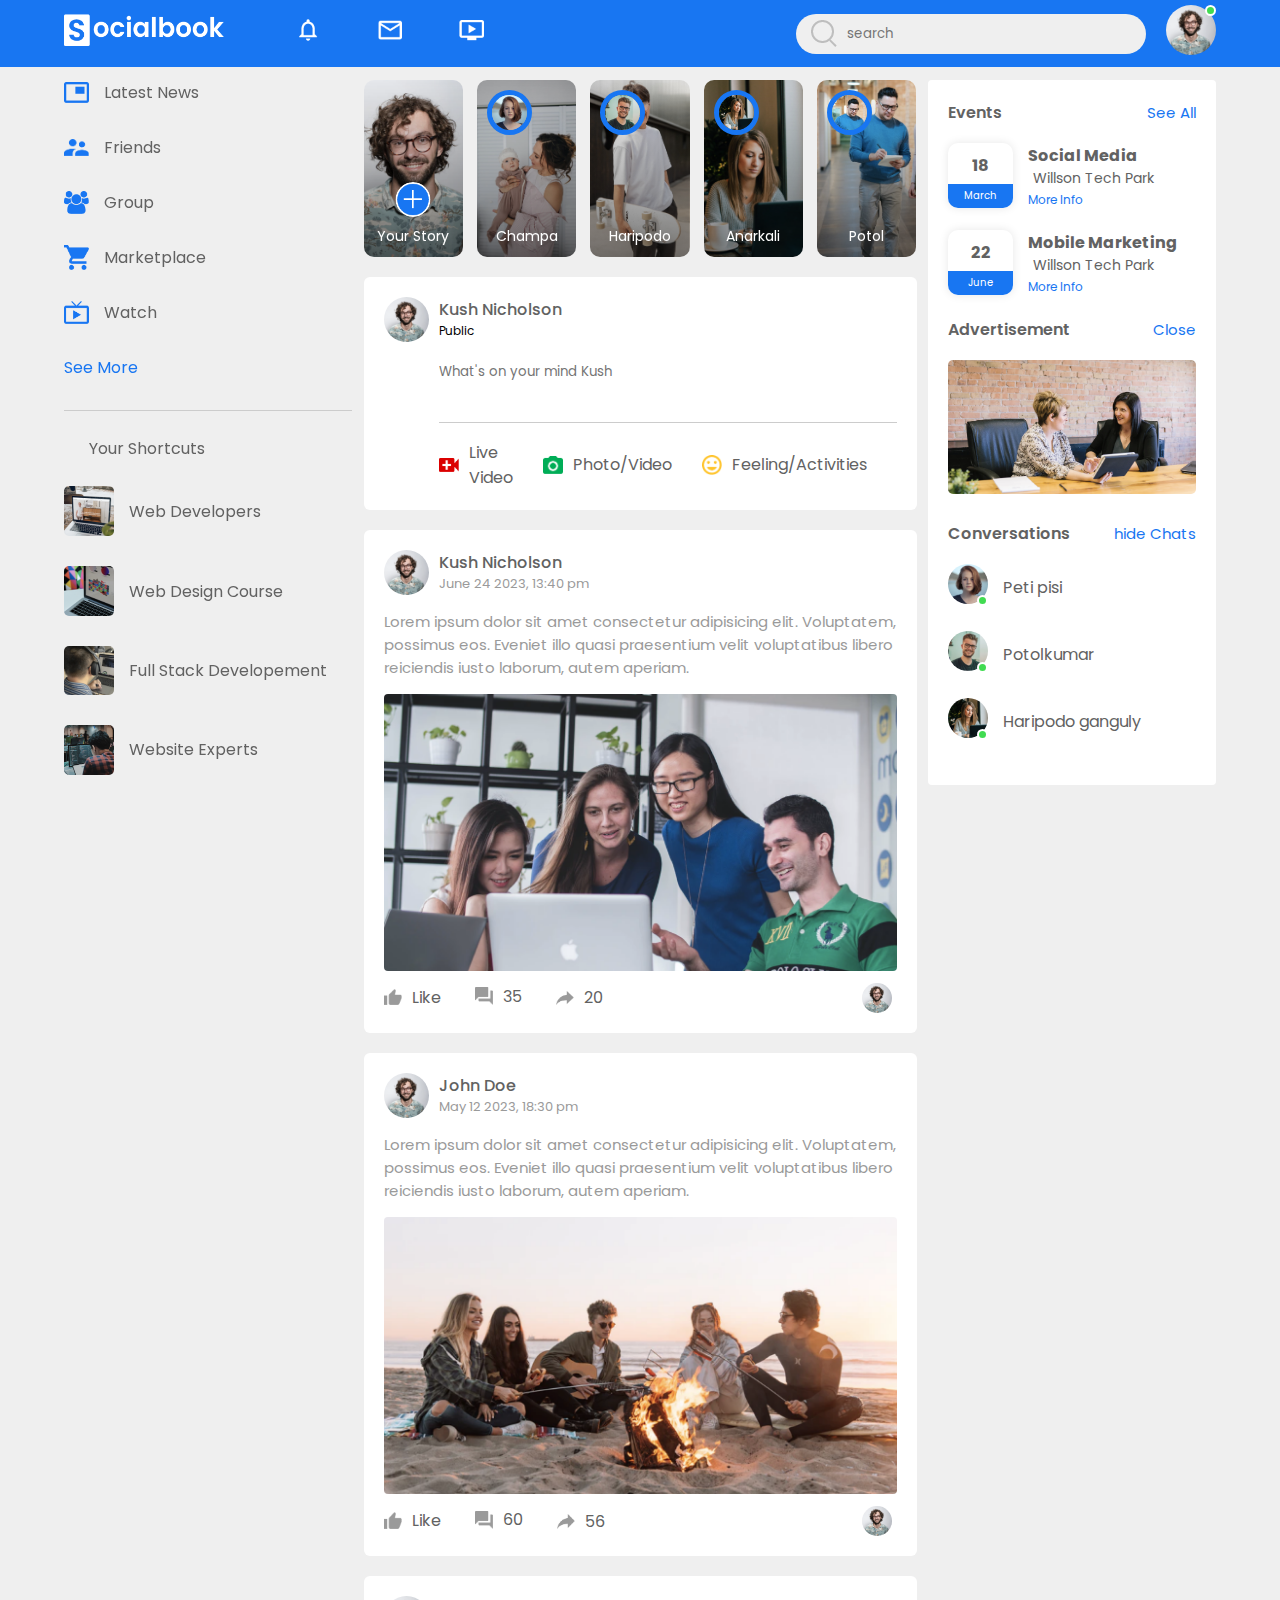
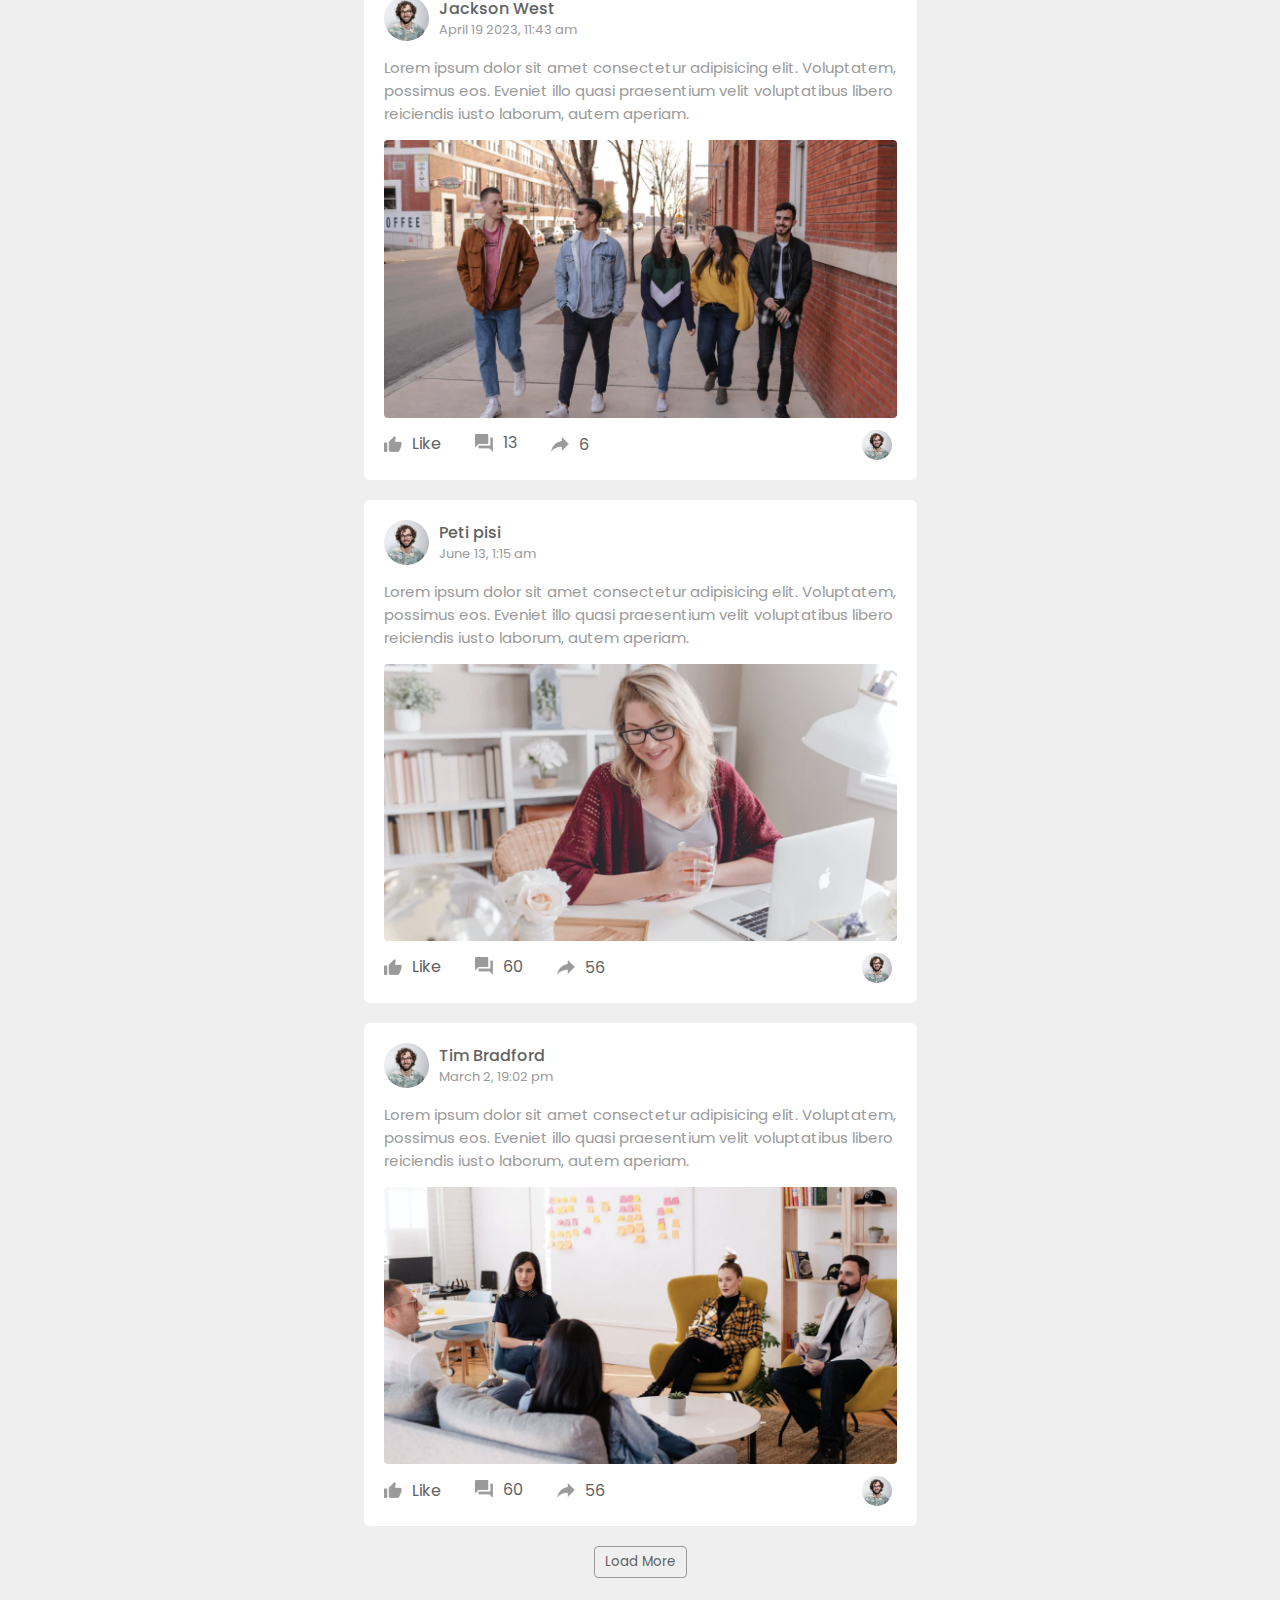
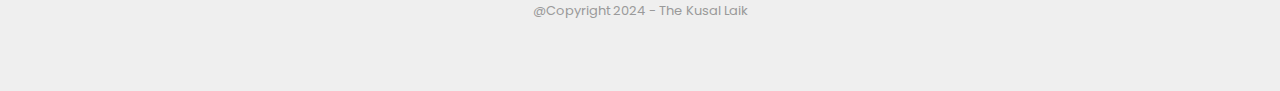
<file: index.html>
<!DOCTYPE html>
<html lang="en">

<head>
    <meta charset="UTF-8">
    <meta name="viewport" content="width=device-width, initial-scale=1.0">
    <title>Socialbook</title>
    <link rel="icon" type="image/x-icon" href="favicon.png">
    <link rel="stylesheet" href="style.css">
    <link rel="preconnect" href="https://fonts.googleapis.com">
    <link rel="preconnect" href="https://fonts.gstatic.com" crossorigin>
    <link
        href="https://fonts.googleapis.com/css2?family=Poppins:ital,wght@0,100;0,200;0,300;0,400;0,500;0,600;0,700;0,800;0,900;1,100;1,200;1,300;1,400;1,500;1,600;1,700;1,800;1,900&display=swap"
        rel="stylesheet">
    <link rel="stylesheet" href="https://cdnjs.cloudflare.com/ajax/libs/font-awesome/6.5.2/css/all.min.css"
        integrity="sha512-SnH5WK+bZxgPHs44uWIX+LLJAJ9/2PkPKZ5QiAj6Ta86w+fsb2TkcmfRyVX3pBnMFcV7oQPJkl9QevSCWr3W6A=="
        crossorigin="anonymous" referrerpolicy="no-referrer" />
</head>

<body>
    <nav>
        <div class="nav-left">
            <a href="index.html">
                <img src="logo.png" class="logo">
            </a>
            <ul>
                <li><img src="notification.png"></li>
                <li><img src="inbox.png"></li>
                <li><img src="video.png"></li>
            </ul>
        </div>
        <div class="nav-right">
            <div class="search-box">
                <img src="search.png">
                <input type="text" placeholder="search">
            </div>
            <div class="nav-user-icon online" onclick="settingsMenuToggle()">
                <img src="profile-pic.png">
            </div>
        </div>

        <div class="settings-menu">

            <div id="dark-btn">
                <span></span>
            </div>

            <div class="settings-menu-inner">
                <div class="user-profile">
                    <img src="profile-pic.png">
                    <div>
                        <p>Kush Nicholson</p>
                        <a href="profile.html">See Your Profile</a>
                    </div>
                </div>
                <hr>
                <div class="user-profile">
                    <img src="feedback.png">
                    <div>
                        <p>Give feedback</p>
                        <a>Help us to improve the new Design</a>
                    </div>
                </div>
                <hr>

                <div class="setting-link">
                    <img src="setting.png" class="settings-icon">
                    <a>Settings & Privacy <img src="arrow.png" width="10px"></a>
                </div>
                <div class="setting-link">
                    <img src="help.png" class="settings-icon">
                    <a>Help & Support <img src="arrow.png" width="10px"></a>
                </div>
                <div class="setting-link">
                    <img src="display.png" class="settings-icon">
                    <a>display & Accessibility <img src="arrow.png" width="10px"></a>
                </div>
                <div class="setting-link">
                    <img src="logout.png" class="settings-icon">
                    <a>Logout <img src="arrow.png" width="10px"></a>
                </div>
            </div>
        </div>
    </nav>

    <div class="container">
        <div class="left-sidebar">
            <div class="imp-links">
                <a href="#"><img src="news.png"> Latest News</a>
                <a href="#"><img src="friends.png">Friends</a>
                <a href="#"><img src="group.png"> Group</a>
                <a href="#"><img src="marketplace.png"> Marketplace</a>
                <a href="#"><img src="watch.png"> Watch</a>
                <a> See More</a>
            </div>
            <div class="shortcut-links">
                <p>Your Shortcuts</p>
                <a><img src="shortcut-1.png"> Web Developers</a>
                <a><img src="shortcut-2.png"> Web Design Course</a>
                <a><img src="shortcut-3.png">Full Stack Developement</a>
                <a><img src="shortcut-4.png"> Website Experts</a>
            </div>
        </div>

        <div class="main-content">
            <div class="story-gallery">

                <div class="story story1">
                    <img src="upload.png">
                    <p>Your Story</p>
                </div>
                <div class="story  story2">
                    <img src="member-1.png">
                    <p>Champa</p>
                </div>
                <div class="story  story3">
                    <img src="member-2.png">
                    <p>Haripodo</p>
                </div>
                <div class="story  story4">
                    <img src="member-3.png">
                    <p>Anarkali</p>
                </div>
                <div class="story  story5">
                    <img src="member-4.png">
                    <p>Potol</p>
                </div>

            </div>

            <div class="write-post-container">
                <div class="user-profile">
                    <img src="profile-pic.png">
                    <div>
                        <p>Kush Nicholson</p>
                        <small>Public <i class="fa-solid fa-angle-down"></i></small>
                    </div>
                </div>

                <div class="post-input-container">
                    <textarea rows="3" placeholder="What's on your mind Kush"></textarea>

                    <div class="add-post-link">
                        <a><img src="live-video.png">Live Video</a>
                        <a><img src="photo.png">Photo/Video</a>
                        <a><img src="feeling.png">Feeling/Activities</a>
                    </div>

                </div>
            </div>

            <div class="post-container">
                <div class="post-row">
                    <div class="user-profile">
                        <img src="profile-pic.png">
                        <div>
                            <p>Kush Nicholson</p>
                            <span>June 24 2023, 13:40 pm</span>
                        </div>
                    </div>
                    <a><i class="fa-solid fa-ellipsis"></i></a>
                </div>

                <p class="post-text">Lorem ipsum dolor sit amet consectetur adipisicing elit. Voluptatem, possimus eos.
                    Eveniet illo quasi
                    praesentium velit voluptatibus libero reiciendis iusto laborum, autem aperiam.</p>
                <img src="feed-image-1.png" class="post-img">

                <div class="post-row">
                    <div class="activity-icons">
                        <div class="like-btn"> <img src="like.png" class="like-png">
                            <p class="like-count">0</p>
                        </div>
                        <div> <img src="comments.png">35</div>
                        <div> <img src="share.png">20</div>
                    </div>
                    <div class="post-profile-icon">
                        <img src="profile-pic.png"> <i class="fa-solid fa-angle-down"></i>
                    </div>
                </div>
            </div>

            <div class="post-container">
                <div class="post-row">
                    <div class="user-profile">
                        <img src="profile-pic.png">
                        <div>
                            <p>John Doe</p>
                            <span> May 12 2023, 18:30 pm</span>
                        </div>
                    </div>
                    <a><i class="fa-solid fa-ellipsis"></i></a>
                </div>

                <p class="post-text">Lorem ipsum dolor sit amet consectetur adipisicing elit. Voluptatem, possimus eos.
                    Eveniet illo quasi
                    praesentium velit voluptatibus libero reiciendis iusto laborum, autem aperiam.</p>
                <img src="feed-image-2.png" class="post-img">

                <div class="post-row">
                    <div class="activity-icons">
                        <div class="like-btn"> <img src="like.png" class="like-png">
                            <p class="like-count">0</p>
                        </div>
                        <div> <img src="comments.png">60</div>
                        <div> <img src="share.png">56</div>
                    </div>
                    <div class="post-profile-icon">
                        <img src="profile-pic.png"> <i class="fa-solid fa-angle-down"></i>
                    </div>
                </div>
            </div>

            <div class="post-container">
                <div class="post-row">
                    <div class="user-profile">
                        <img src="profile-pic.png">
                        <div>
                            <p>Jackson West</p>
                            <span>April 19 2023, 11:43 am</span>
                        </div>
                    </div>
                    <a><i class="fa-solid fa-ellipsis"></i></a>
                </div>

                <p class="post-text">Lorem ipsum dolor sit amet consectetur adipisicing elit. Voluptatem, possimus eos.
                    Eveniet illo quasi
                    praesentium velit voluptatibus libero reiciendis iusto laborum, autem aperiam.</p>
                <img src="feed-image-3.png" class="post-img">

                <div class="post-row">
                    <div class="activity-icons">
                        <div class="like-btn"> <img src="like.png" class="like-png">
                            <p class="like-count">0</p>
                        </div>
                        <div> <img src="comments.png">13</div>
                        <div> <img src="share.png">6</div>
                    </div>
                    <div class="post-profile-icon">
                        <img src="profile-pic.png"> <i class="fa-solid fa-angle-down"></i>
                    </div>
                </div>
            </div>

            <div class="post-container">
                <div class="post-row">
                    <div class="user-profile">
                        <img src="profile-pic.png">
                        <div>
                            <p>Peti pisi</p>
                            <span>June 13, 1:15 am</span>
                        </div>
                    </div>
                    <a><i class="fa-solid fa-ellipsis"></i></a>
                </div>

                <p class="post-text">Lorem ipsum dolor sit amet consectetur adipisicing elit. Voluptatem, possimus eos.
                    Eveniet illo quasi
                    praesentium velit voluptatibus libero reiciendis iusto laborum, autem aperiam.</p>
                <img src="feed-image-4.png" class="post-img">

                <div class="post-row">
                    <div class="activity-icons">
                        <div class="like-btn"> <img src="like.png" class="like-png">
                            <p class="like-count">0</p>
                        </div>
                        <div> <img src="comments.png">60</div>
                        <div> <img src="share.png">56</div>
                    </div>
                    <div class="post-profile-icon">
                        <img src="profile-pic.png"> <i class="fa-solid fa-angle-down"></i>
                    </div>
                </div>
            </div>

            <div class="post-container">
                <div class="post-row">
                    <div class="user-profile">
                        <img src="profile-pic.png">
                        <div>
                            <p>Tim Bradford</p>
                            <span>March 2, 19:02 pm</span>
                        </div>
                    </div>
                    <a><i class="fa-solid fa-ellipsis"></i></a>
                </div>

                <p class="post-text">Lorem ipsum dolor sit amet consectetur adipisicing elit. Voluptatem, possimus eos.
                    Eveniet illo quasi
                    praesentium velit voluptatibus libero reiciendis iusto laborum, autem aperiam.</p>
                <img src="feed-image-5.png" class="post-img">

                <div class="post-row">
                    <div class="activity-icons">
                        <div class="like-btn"> <img src="like.png" class="like-png">
                            <p class="like-count">0</p>
                        </div>
                        <div> <img src="comments.png">60</div>
                        <div> <img src="share.png">56</div>
                    </div>
                    <div class="post-profile-icon">
                        <img src="profile-pic.png"> <i class="fa-solid fa-angle-down"></i>
                    </div>
                </div>
            </div>


            <button type="button" class="load-more-btn">Load More</button>



        </div>

        <div class="right-sidebar">
            <div class="sidebar-title">
                <h4>Events</h4>
                <a>See All</a>
            </div>

            <div class="event">
                <div class="left-event">
                    <h3>18</h3>
                    <span>March</span>
                </div>
                <div class="right-event">
                    <h4>Social Media</h4>
                    <p><i class="fa-solid fa-location-dot"></i>Willson Tech Park</p>
                    <a>More Info</a>
                </div>
            </div>

            <div class="event">
                <div class="left-event">
                    <h3>22</h3>
                    <span>June</span>
                </div>
                <div class="right-event">
                    <h4>Mobile Marketing</h4>
                    <p><i class="fa-solid fa-location-dot"></i>Willson Tech Park</p>
                    <a>More Info</a>
                </div>
            </div>

            <div class="sidebar-title">
                <h4>Advertisement</h4>
                <a>Close</a>
            </div>
            <img src="advertisement.png" class="sidebar-ads">

            <div class="sidebar-title">
                <h4>Conversations</h4>
                <a>hide Chats</a>
            </div>


            <div class="online-list">
                <div class="online">
                    <img src="member-1.png">
                </div>
                <p>Peti pisi</p>
            </div>

            <div class="online-list">
                <div class="online">
                    <img src="member-2.png">
                </div>
                <p>Potolkumar</p>
            </div>

            <div class="online-list">
                <div class="online">
                    <img src="member-3.png">
                </div>
                <p>Haripodo ganguly</p>
            </div>
        </div>
    </div>

    <div class="footer">
        <p>@Copyright 2024 - The Kusal Laik</p>
        <div id="links">
            <a href="https://github.com/kusal002" target="main"><i class="fa-brands fa-github"></i></a>
            <a href="https://www.linkedin.com/in/kusal-laik-16742928a/" target="main"><i
                    class="fa-brands fa-linkedin"></i></a>
            <a href="https://www.instagram.com/mellowophile_22?igsh=MWdpZHBwdXQ4bmhoNA==" target="main"><i
                    class="fa-brands fa-instagram"></i></a>
        </div>
    </div>

    <script src="app.js"></script>
</body>

</html>
</file>
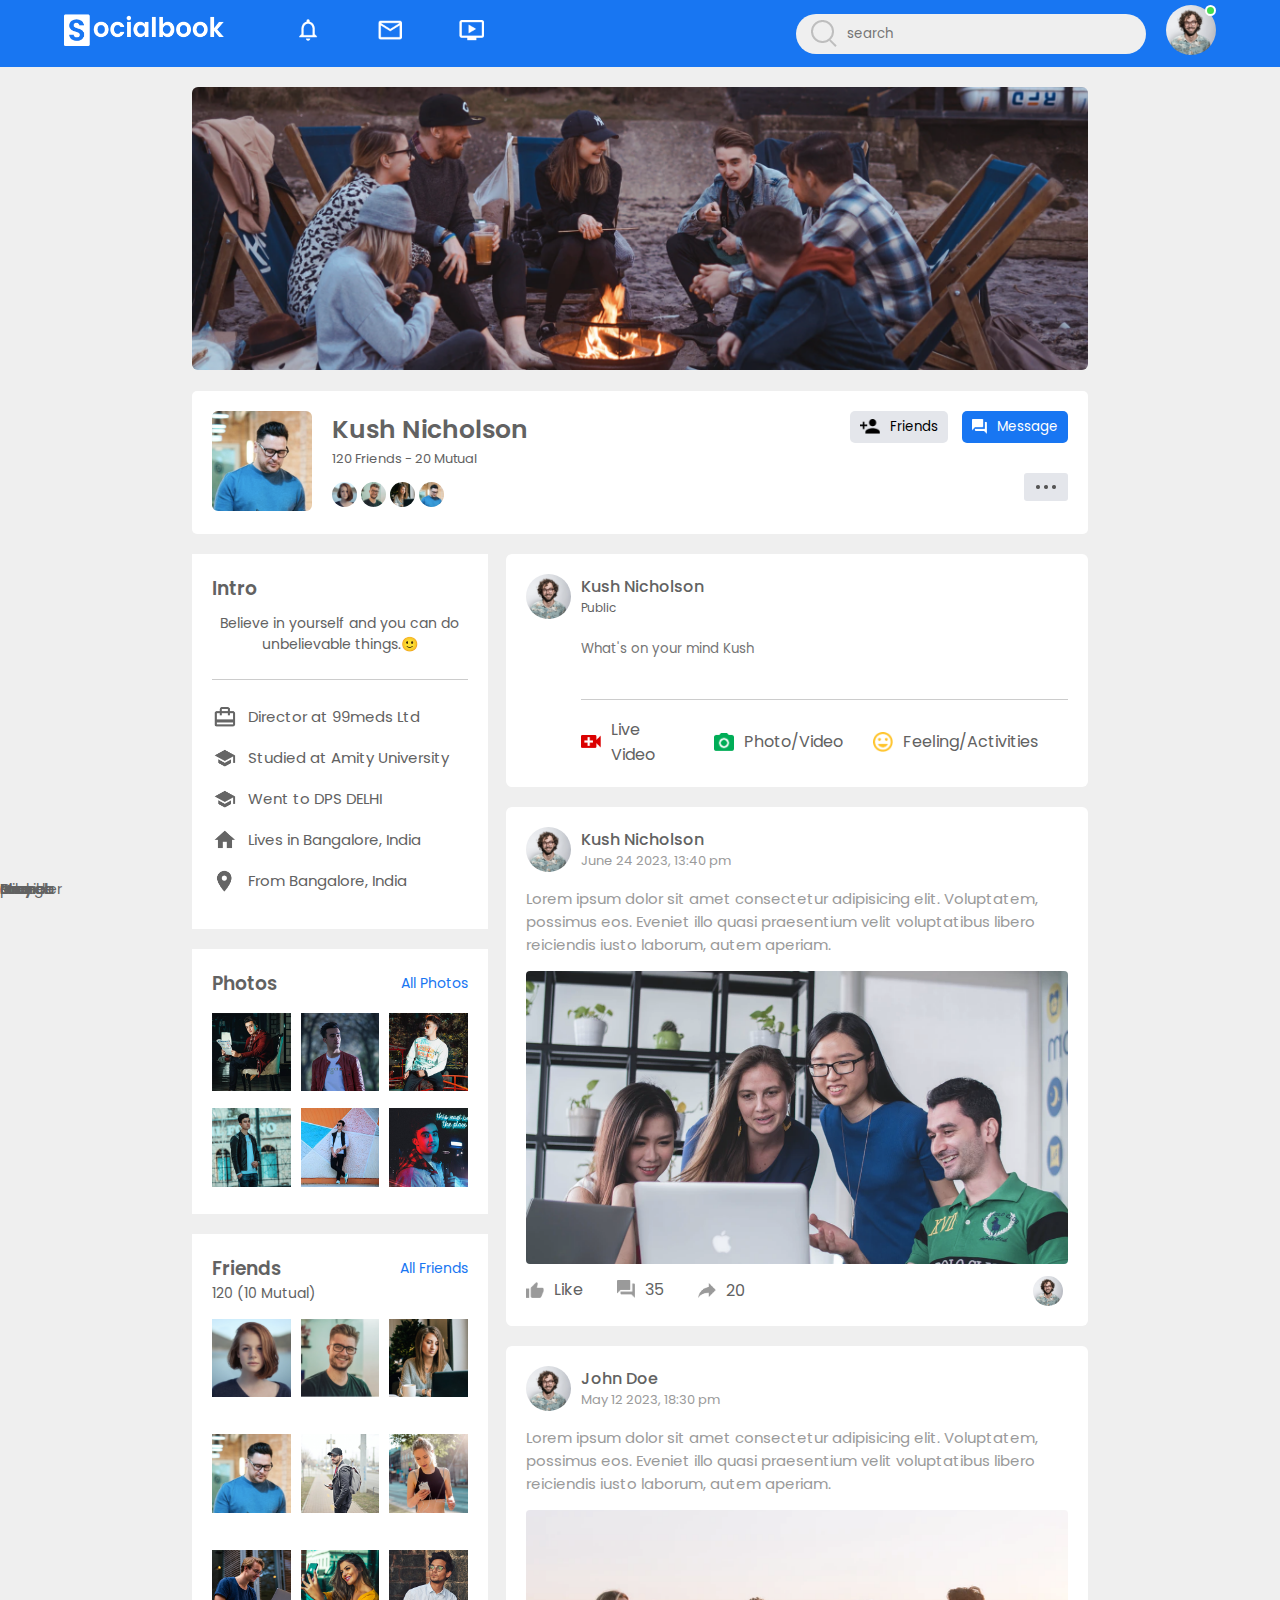
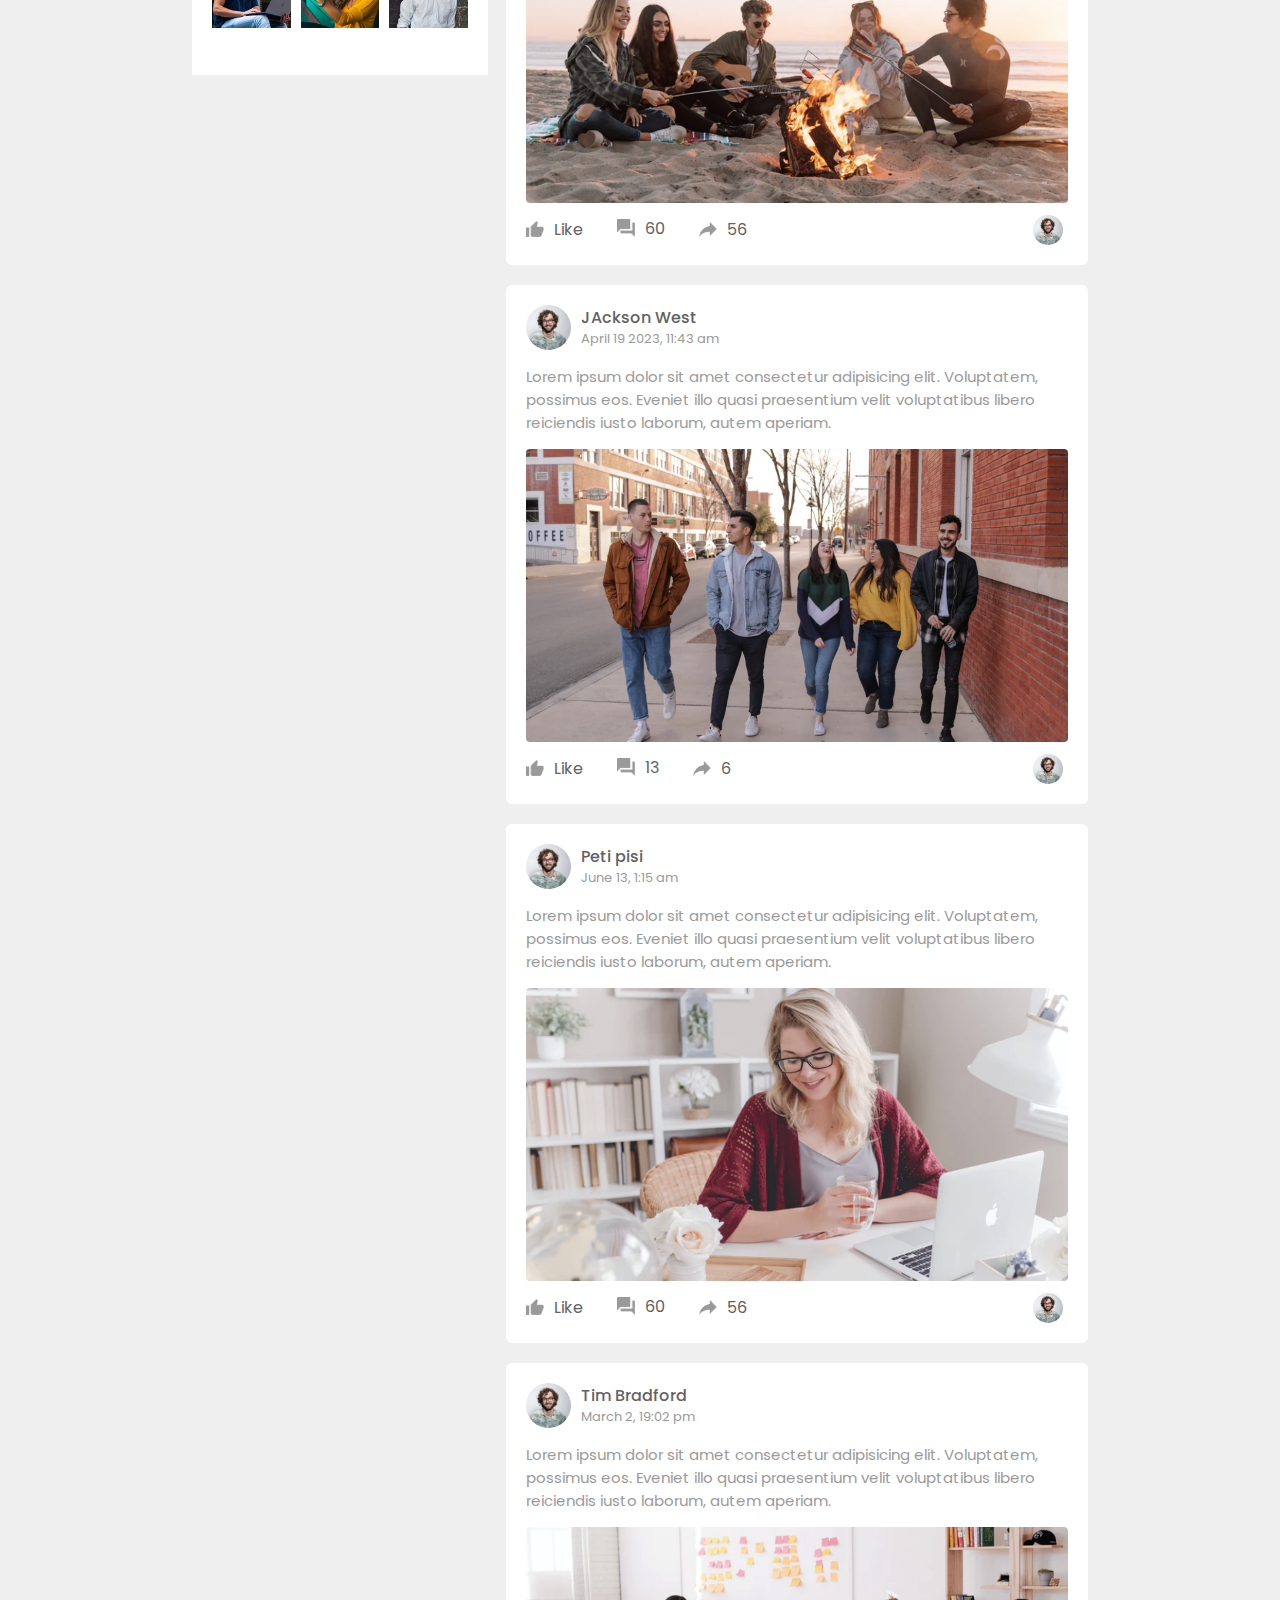
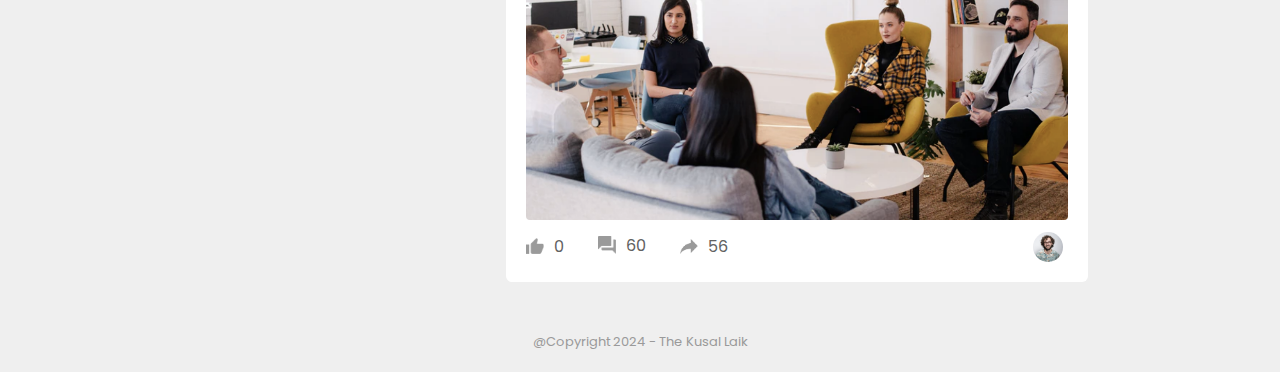
<file: profile.html>
<!DOCTYPE html>
<html lang="en">

<head>
    <meta charset="UTF-8">
    <meta name="viewport" content="width=device-width, initial-scale=1.0">
    <title>Profile Page-Socialbook</title>
    <link rel="stylesheet" href="style.css">
    <link rel="preconnect" href="https://fonts.googleapis.com">
    <link rel="preconnect" href="https://fonts.gstatic.com" crossorigin>
    <link
        href="https://fonts.googleapis.com/css2?family=Poppins:ital,wght@0,100;0,200;0,300;0,400;0,500;0,600;0,700;0,800;0,900;1,100;1,200;1,300;1,400;1,500;1,600;1,700;1,800;1,900&display=swap"
        rel="stylesheet">
    <link rel="stylesheet" href="https://cdnjs.cloudflare.com/ajax/libs/font-awesome/6.5.2/css/all.min.css"
        integrity="sha512-SnH5WK+bZxgPHs44uWIX+LLJAJ9/2PkPKZ5QiAj6Ta86w+fsb2TkcmfRyVX3pBnMFcV7oQPJkl9QevSCWr3W6A=="
        crossorigin="anonymous" referrerpolicy="no-referrer" />
</head>

<body>
    <nav>
        <div class="nav-left">
            <a href="index.html">
                <img src="logo.png" class="logo">
            </a>
            <ul>
                <li><img src="notification.png"></li>
                <li><img src="inbox.png"></li>
                <li><img src="video.png"></li>
            </ul>
        </div>
        <div class="nav-right">
            <div class="search-box">
                <img src="search.png">
                <input type="text" placeholder="search">
            </div>
            <div class="nav-user-icon online" onclick="settingsMenuToggle()">
                <img src="profile-pic.png">
            </div>
        </div>

        <div class="settings-menu">

            <div id="dark-btn">
                <span></span>
            </div>

            <div class="settings-menu-inner">
                <div class="user-profile">
                    <img src="profile-pic.png">
                    <div>
                        <p>Kush Nicholson</p>
                        <a href="profile.html">see Your profile</a>
                    </div>
                </div>
                <hr>
                <div class="user-profile">
                    <img src="feedback.png">
                    <div>
                        <p>Give feedback</p>
                        <a>Help us to improve the new Design</a>
                    </div>
                </div>
                <hr>

                <div class="setting-link">
                    <img src="setting.png" class="settings-icon">
                    <a>Settings & Privacy <img src="arrow.png" width="10px"></a>
                </div>
                <div class="setting-link">
                    <img src="help.png" class="settings-icon">
                    <a>Help & Support <img src="arrow.png" width="10px"></a>
                </div>
                <div class="setting-link">
                    <img src="display.png" class="settings-icon">
                    <a>display & Accessibility <img src="arrow.png" width="10px"></a>
                </div>
                <div class="setting-link">
                    <img src="logout.png" class="settings-icon">
                    <a>Logout <img src="arrow.png" width="10px"></a>
                </div>
            </div>
        </div>
    </nav>

    <div class="profile-container">
        <img src="cover.png" class="cover-img">
        <div class="profile-details">
            <div class="pd-left">
                <div class="pd-row">
                    <img src="profile.png" class="pd-image">
                    <div>
                        <h3>Kush Nicholson</h3>
                        <p>120 Friends - 20 Mutual</p>
                        <img src="member-1.png">
                        <img src="member-2.png">
                        <img src="member-3.png">
                        <img src="member-4.png">
                    </div>
                </div>
            </div>
            <div class="pd-right">

                <button type="button"><img src="add-friends.png">Friends</button>
                <button type="button"><img src="message.png">Message</button>
                <br>
                <a><img src="more.png"></a>


            </div>
        </div>

        <div class="profile-info">
            <div class="info-col">
                <div class="profile-intro">
                    <h3>Intro</h3>
                    <p class="intro-text">Believe in yourself and you can do unbelievable things.🙂</p>
                    <hr>
                    <ul>
                        <li><img src="profile-job.png"> Director at 99meds Ltd</li>
                        <li><img src="profile-study.png">Studied at Amity University</li>
                        <li><img src="profile-study.png">Went to DPS DELHI</li>
                        <li><img src="profile-home.png">Lives in Bangalore, India</li>
                        <li><img src="profile-location.png">From Bangalore, India</li>
                    </ul>
                </div>

                <div class="profile-intro">
                    <div class="title-box">
                        <h3>Photos</h3>
                        <a>All Photos</a>
                    </div>
                    <div class="photo-box">
                        <div><img src="photo1.png"></div>
                        <div><img src="photo2.png"></div>
                        <div><img src="photo3.png"></div>
                        <div><img src="photo4.png"></div>
                        <div><img src="photo5.png"></div>
                        <div><img src="photo6.png"></div>
                    </div>
                </div>

                <div class="profile-intro">
                    <div class="title-box">
                        <h3>Friends</h3>
                        <a>All Friends</a>
                    </div>
                    <p>120 (10 Mutual)</p>
                    <div class="friends-box">
                        <div><img src="member-1.png">
                            <p>Lucy</p>
                        </div>
                        <div><img src="member-2.png">
                            <p>George</p>
                        </div>
                        <div><img src="member-3.png">
                            <p>phoebe</p>
                        </div>
                        <div><img src="member-4.png">
                            <p>Joey</p>
                        </div>
                        <div><img src="member-5.png">
                            <p>chandler</p>
                        </div>
                        <div><img src="member-6.png">
                            <p>Rachel</p>
                        </div>
                        <div><img src="member-7.png">
                            <p>Mike</p>
                        </div>
                        <div><img src="member-8.png">
                            <p>monica</p>
                        </div>
                        <div><img src="member-9.png">
                            <p>ross</p>
                        </div>

                    </div>
                </div>

            </div>
            <div class="post-col">
                <div class="write-post-container">
                    <div class="user-profile">
                        <img src="profile-pic.png">
                        <div>
                            <p>Kush Nicholson</p>
                            <small>Public <i class="fa-solid fa-angle-down"></i></small>
                        </div>
                    </div>

                    <div class="post-input-container">
                        <textarea rows="3" placeholder="What's on your mind Kush"></textarea>

                        <div class="add-post-link">
                            <a><img src="live-video.png">Live Video</a>
                            <a><img src="photo.png">Photo/Video</a>
                            <a><img src="feeling.png">Feeling/Activities</a>
                        </div>

                    </div>
                </div>

                <div class="post-container">
                    <div class="post-row">
                        <div class="user-profile">
                            <img src="profile-pic.png">
                            <div>
                                <p>Kush Nicholson</p>
                                <span>June 24 2023, 13:40 pm</span>
                            </div>
                        </div>
                        <a><i class="fa-solid fa-ellipsis"></i></a>
                    </div>

                    <p class="post-text">Lorem ipsum dolor sit amet consectetur adipisicing elit. Voluptatem, possimus
                        eos.
                        Eveniet illo quasi
                        praesentium velit voluptatibus libero reiciendis iusto laborum, autem aperiam.</p>
                    <img src="feed-image-1.png" class="post-img">

                    <div class="post-row">
                        <div class="activity-icons">
                            <div class="like-btn"> <img src="like.png" class="like-png">
                                <p class="like-count">0</p>
                            </div>
                            <div> <img src="comments.png">35</div>
                            <div> <img src="share.png">20</div>
                        </div>
                        <div class="post-profile-icon">
                            <img src="profile-pic.png"> <i class="fa-solid fa-angle-down"></i>
                        </div>
                    </div>
                </div>

                <div class="post-container">
                    <div class="post-row">
                        <div class="user-profile">
                            <img src="profile-pic.png">
                            <div>
                                <p>John Doe</p>
                                <span> May 12 2023, 18:30 pm</span>
                            </div>
                        </div>
                        <a><i class="fa-solid fa-ellipsis"></i></a>
                    </div>

                    <p class="post-text">Lorem ipsum dolor sit amet consectetur adipisicing elit. Voluptatem, possimus
                        eos.
                        Eveniet illo quasi
                        praesentium velit voluptatibus libero reiciendis iusto laborum, autem aperiam.</p>
                    <img src="feed-image-2.png" class="post-img">

                    <div class="post-row">
                        <div class="activity-icons">
                            <div class="like-btn"> <img src="like.png" class="like-png">
                                <p class="like-count">0</p>
                            </div>
                            <div> <img src="comments.png">60</div>
                            <div> <img src="share.png">56</div>
                        </div>
                        <div class="post-profile-icon">
                            <img src="profile-pic.png"> <i class="fa-solid fa-angle-down"></i>
                        </div>
                    </div>
                </div>

                <div class="post-container">
                    <div class="post-row">
                        <div class="user-profile">
                            <img src="profile-pic.png">
                            <div>
                                <p>JAckson West</p>
                                <span>April 19 2023, 11:43 am</span>
                            </div>
                        </div>
                        <a><i class="fa-solid fa-ellipsis"></i></a>
                    </div>

                    <p class="post-text">Lorem ipsum dolor sit amet consectetur adipisicing elit. Voluptatem, possimus
                        eos.
                        Eveniet illo quasi
                        praesentium velit voluptatibus libero reiciendis iusto laborum, autem aperiam.</p>
                    <img src="feed-image-3.png" class="post-img">

                    <div class="post-row">
                        <div class="activity-icons">
                            <div class="like-btn"> <img src="like.png" class="like-png">
                                <p class="like-count">0</p>
                            </div>
                            <div> <img src="comments.png">13</div>
                            <div> <img src="share.png">6</div>
                        </div>
                        <div class="post-profile-icon">
                            <img src="profile-pic.png"> <i class="fa-solid fa-angle-down"></i>
                        </div>
                    </div>
                </div>

                <div class="post-container">
                    <div class="post-row">
                        <div class="user-profile">
                            <img src="profile-pic.png">
                            <div>
                                <p>Peti pisi</p>
                                <span>June 13, 1:15 am</span>
                            </div>
                        </div>
                        <a><i class="fa-solid fa-ellipsis"></i></a>
                    </div>

                    <p class="post-text">Lorem ipsum dolor sit amet consectetur adipisicing elit. Voluptatem, possimus
                        eos.
                        Eveniet illo quasi
                        praesentium velit voluptatibus libero reiciendis iusto laborum, autem aperiam.</p>
                    <img src="feed-image-4.png" class="post-img">

                    <div class="post-row">
                        <div class="activity-icons">
                            <div class="like-btn"> <img src="like.png" clas="like-png">
                                <p class="like-count">0</p>
                            </div>
                            <div> <img src="comments.png">60</div>
                            <div> <img src="share.png">56</div>
                        </div>
                        <div class="post-profile-icon">
                            <img src="profile-pic.png"> <i class="fa-solid fa-angle-down"></i>
                        </div>
                    </div>
                </div>

                <div class="post-container">
                    <div class="post-row">
                        <div class="user-profile">
                            <img src="profile-pic.png">
                            <div>
                                <p>Tim Bradford</p>
                                <span>March 2, 19:02 pm</span>
                            </div>
                        </div>
                        <a><i class="fa-solid fa-ellipsis"></i></a>
                    </div>

                    <p class="post-text">Lorem ipsum dolor sit amet consectetur adipisicing elit. Voluptatem, possimus
                        eos.
                        Eveniet illo quasi
                        praesentium velit voluptatibus libero reiciendis iusto laborum, autem aperiam.</p>
                    <img src="feed-image-5.png" class="post-img">

                    <div class="post-row">
                        <div class="activity-icons">
                            <div class="like-btn"> <img src="like.png" class="like-png">
                                <p class="like-count">0</p>
                            </div>
                            <div> <img src="comments.png">60</div>
                            <div> <img src="share.png">56</div>
                        </div>
                        <div class="post-profile-icon">
                            <img src="profile-pic.png"> <i class="fa-solid fa-angle-down"></i>
                        </div>
                    </div>
                </div>
            </div>
        </div>

    </div>


    <div class="footer">
        <p>@Copyright 2024 - The Kusal Laik</p>
    </div>

    <script src="app.js"></script>
</body>

</html>
</file>
<file: style.css>
*{
    margin: 0;
    padding: 0;
    font-family: "poppins";
    box-sizing: border-box;
}
:root{
    --body-color: #efefef;
    --nav-color: #1876f2;
    --bg-color: #fff;
}
.dark-theme{
    --body-color: #0a0a0a;
    --nav-color: #000;
    --bg-color: #000;
}

body{
    background:var(--body-color);
    transition: background 0.3s;
}
nav{
    display: flex;
    align-items: center;
    justify-content: space-between;
    background: var(--nav-color);
    padding: 5px 5%;
    position: sticky;
    top: 0;
    z-index: 100;
}
.logo{
    width: 160px;
    margin-right: 45px;
}
.nav-left , .nav-right{
    display: flex;
    align-items: center;
}
.nav-left ul li{
    list-style: none;
    display: inline-block;
}
.nav-left ul li img{
    width: 28px;
    margin: 0 25px;
    cursor: pointer;
}
.nav-user-icon img{
    width: 50px;
    border-radius: 50%;
    cursor: pointer;
    margin-left: 20px;
}
.search-box{
    background: #efefef;
    width: 350px;
    border-radius: 20px;
    display: flex;
    align-items: center;
    padding: 0 15px;
}
.search-box input{
    width: 100%;
    background: transparent;
    padding: 10px;
    outline: none;
    border: 0;
}
.online{
    position: relative;
}
.online::after{
    content: "";
    width: 7px;
    height: 7px;
    border: 2px solid #fff;
    border-radius: 50%;
    background: #41db51;
    position: absolute;
    top: 0;
    right: 0;
}
.container{
    display: flex;
    justify-content: space-between;
    padding: 13px 5%;
}
.left-sidebar{
    flex-basis: 25%;
    position: sticky;
    top: 70px;
    align-self: flex-start;
}
.right-sidebar{
    flex-basis: 25%;
    position: sticky;
    top: 70px;
    align-self: flex-start;
    background:var(--bg-color);
    padding: 20px;
    border-radius: 4px;
    color: #626262;
}
.main-content{
    flex-basis: 47%;
}
.imp-links a, .shortcut-links a{
    text-decoration: none;
    display: flex;
    align-items: center;
    margin-bottom: 30px;
    color: #626262;
    width: fit-content;
}
.imp-links a img{
    width: 25px;
    margin-right: 15px;
}
.imp-links a:last-child{
    color: #1876f2;
    cursor: pointer;
}
.imp-links{
    border-bottom: 1px solid #ccc;
}
.shortcut-links a img{
    width: 50px;
    border-radius: 5px;
    margin-right: 15px;
    cursor: pointer;
}
.shortcut-links p{
    margin: 25px;
    color: #626262;
    cursor: pointer;
}
.shortcut-links a{
    cursor: pointer;
}

.sidebar-title{
    display: flex;
    align-items: center;
    justify-content: space-between;
    margin-bottom: 18px;
    cursor: pointer;
}
.sidebar-title h4{
    font-weight: 600;
    font-size: 16px;
}
.sidebar-title a{
    text-decoration: none;
    color: #1876f2;
    font-size: 15px;
}
.event{
    display: flex;
    font-size: 14px;
    margin-bottom: 20px;
}
.left-event{
    border-radius: 10px;
    height: 65px;
    width: 65px;
    margin-right: 15px;
    padding-top: 10px;
    text-align: center;
    position: relative;
    overflow: hidden;
    box-shadow: 0 0 10px rgba(0, 0, 0, 0.1);
}
.right-event a{
    font-size: 12px;
    color: #1876f2;
    cursor: pointer;
}
.right-event h4{
    font-size: 16px;
}
.right-event p{
    font-size: 14px;
}
.left-event span{
    position: absolute;
    bottom: 0;
    left: 0;
    width: 100%;
    color: #fff;
    font-size: 10px;
    padding: 4px 0;
    background: #1876f2;
}
.right-event i{
    margin-right: 5px;
}
.sidebar-ads{
    width: 100%;
     margin-bottom: 20px;
     border-radius: 5px;
}
.online-list{
    display: flex;
    align-items: center;
    margin-bottom: 20px;
}
.online-list .online img{
    width: 40px;
    border-radius: 50%;
}
.online-list .online{
    border-radius: 50%;
    width: 40px;
    margin-right: 15px;
}
.online-list .online::after{
    top: unset;
    bottom: 5px;
}

.story-gallery{
    display: flex;
    justify-content: space-between;
    margin-bottom: 20px;
}
.story{
    height: 150px;
    flex-basis: 18%;
    padding-top: 32%;
    position: relative;
    background-position: center;
    background-size: cover;
    border-radius: 10px;
}
.story img{
    position: absolute;
    width: 45px;
    border-radius: 50%;
    top: 10px;
    left: 10px;
    border: 5px solid #1876f2;
    cursor: pointer;
}
.story p{
    position: absolute;
    bottom: 10px;
    width: 100%;
    text-align: center;
    color: #fff;
    font-size: 14px;
}
.story1{
    background-image: linear-gradient(transparent, rgba(0,0,0,0.5)) , url(status-1.png);
    cursor: pointer;
}
.story2{
    background-image: linear-gradient(transparent, rgba(0,0,0,0.5)) , url(status-2.png);
    cursor: pointer;
}
.story3{
    background-image: linear-gradient(transparent, rgba(0,0,0,0.5)) , url(status-3.png);
    cursor: pointer;
}
.story4{
    background-image: linear-gradient(transparent, rgba(0,0,0,0.5)) , url(status-4.png);
    cursor: pointer;
}
.story5{
    background-image: linear-gradient(transparent, rgba(0,0,0,0.5)) , url(status-5.png);
    cursor: pointer;
}
.story.story1 img{
    top: unset;
    left: 50%;
    bottom: 40px;
    transform: translateX(-50%);
    border: 0;
    width: 35px;
}
.write-post-container{
    width: 100%;
    background: var(--bg-color);
    border-radius: 6px;
    padding: 20px;
    columns: #626262;
}
.user-profile{
    display: flex;
    align-items: center;
}
.user-profile img{
    width: 45px;
    border-radius: 50%;
    margin-right: 10px;
}
.user-profile p{
    margin-bottom: -5px;
    font-weight: 500;
    color: #626262; 
}
.user-profile a{
    text-decoration: none;
    color: #1876f2;
}
.user-profile small{
    font-size: 12px;
}
.user-profile small i{
    cursor: pointer;
}
.post-input-container{
    padding-left: 55px;
    padding-top: 20px;
}
.post-input-container textarea{
    width: 100%;
    border: 0;
    outline: 0;
    border-bottom: 1px solid #ccc;
    background: transparent;
    resize: none;
}

.add-post-link{
    display: flex;
    margin-top: 10px;
}
.add-post-link a{
    display: flex;
    align-items: center;
    color: #626262;
    margin-right: 30px;
    font: 13px;
    cursor: pointer;
}
.add-post-link a img{
    width: 20px;
    margin-right: 10px;
}
.post-container{
    width: 100%;
    background:var(--bg-color);
    border-radius: 6px;
    padding: 20px;
    color: #626262;
    margin: 20px 0;
}
.user-profile span{
    font-size:13px;
    color: #9a9a9a;
}
.post-text{
    color: #9a9a9a;
    margin: 15px 0;
    font-size: 15px;
}
.post-img{
    width: 100%;
    border-radius: 4px;
    margin-bottom: 5px;
}
.post-row{
    display: flex;
    justify-content: space-between;
    align-items: center;
}

/* #like-btn{
    border: none;
    background-color: #efefef;
}

#like-png{
    width: 20px;
    height: 20px;
    margin-right: 20px;
    background: #efefef;
} */
    
.activity-icons div img{
    width: 18px;
    margin-right: 10px;
    cursor: pointer;
}
.activity-icons div{
    display: inline-flex;
    align-items: center;
    margin-right: 30px;
}
.post-profile-icon{
    display: flex;
    align-items: center;
}
.post-profile-icon img{
    width: 30px;
    border-radius: 50%;
    margin-right: 5px;
}
.post-row a{
    color: #626262;
}
.load-more-btn{
    display: block;
    margin: auto;
    cursor: pointer;
    padding: 5px 10px;
    border: 1px solid #9a9a9a;
    color: #626262;
    background: transparent;
    border-radius: 4px;
}
.footer{
    text-align: center;
    color: #9a9a9a;
    padding: 10px 0 20px;
    font-size: 13px;
}

.settings-menu{
    position: absolute;
    width: 90%;
    max-width: 350px;
    background: #efefef;
    box-shadow: 0 0 10px rgba(0, 0, 0, 0.4);
    border-radius: 5px;
    overflow: hidden;
    top: 110%;
    right: 5%;
    cursor: pointer;
    max-height: 0;
    transition: max-height 0.3s;
}
.settings-menu-height{
    max-height: 450px;
}
.user-profile a{
    font-size: 12px;

}
.settings-menu-inner{
    padding: 20px;
}
.settings-menu hr{
    border: 0;
    height: 1px;
    background: #9a9a9a;
    margin: 15px 0;
}
.setting-link{
    display: flex;
    align-items: center;
    margin: 15px 0;

}
.setting-link .settings-icon{
    width: 38px;
    margin-right: 10px;
    border-radius: 50%;
}
.setting-link a{
    display: flex;
    flex: 1;
    align-items: center;
    justify-content: space-between;
    text-decoration: none;
    color: #626262;
}

#dark-btn{
    position: absolute;
    top: 20px;
    right: 20px;
    background: #ccc;
    width: 45px;
    border-radius: 15px;
    padding: 2px 3px;
    cursor: pointer;
    display: flex;
    transition: padding-left 0.5s background 0.5s;
}
#dark-btn span{
    width: 18px;
    height: 18px;
    background: #fff;
    border-radius: 50%;
    display: inline-block;
}
#dark-btn.dark-btn-on{
    padding-left: 23px;
    background: #000;
}

/* profile-page */

.profile-container{
    padding: 20px 15%;
    color: #626262;
}
.cover-img{
    width: 100%;
    border-radius: 6px;
    margin-bottom: 14px;
}
.profile-details{
    background:var(--bg-color);
    padding: 20px;
    border-radius: 5px;
    display: flex;
    justify-content: space-between;
}
.pd-row{
    display: flex;
    align-items: flex-start;
}
.pd-image{
    width: 100px;
    margin-right: 20px;
    border-radius: 6px;
}
.pd-row div h3{
    font-size: 25px;
    font-weight: 600;
}
.pd-row div p{
    font-size: 13px;
}
.pd-row div img{
    width: 25px;
    border-radius: 50%;
    margin-top: 13px;
}
.pd-right button{
    background: #1876f2;
    border: 0;
    outline: 0;
    padding: 6px 10px;
    display: inline-flex;
    align-items: center;
    color: #fff;
    border-radius: 5px;
    margin-left: 10px;
    cursor: pointer;
}
.pd-right button img{
    height: 15px;
    margin-right: 10px;
}
.pd-right button:first-child{
    background: #e4e6eb;
    color: #000;
}
.pd-right{
    text-align: right;
}
.pd-right a{
  background: #e4e6eb;
  border-radius: 3px;
  padding: 12px;
  display: inline-flex;
  margin-top: 30px;
}
.pd-right a img{
    width: 20px;
}
.profile-info{
    display: flex;
    align-items: flex-start;
    justify-content: space-between;
    margin-top: 20px;
}
.info-col{
    flex-basis: 33%;
}
.post-col{
    flex-basis: 65%;
}
.profile-intro{
    background: var(--bg-color);
    padding: 20px;
    margin-bottom: 20px;
    border: 4px;
}
.profile-info h3{
    font-weight: 600;
}
.intro-text{
    text-align: center;
    margin: 10px 0;
    font-size: 15px;
}
.profile-intro hr{
   border: 0;
   height: 1px;
   background: #ccc;
   margin: 24px 0;
}
.profile-intro ul li{
    list-style: none;
    font-size: 15px;
    margin: 15px 0;
    display: flex;
    align-items: center;
}
.profile-intro ul li img{
    width: 26px;
    margin-right: 10px;
}
.title-box{
    display: flex;
    align-items: center;
    justify-content: space-between;
}
.title-box a{
    color: #1876f2;
    font-size: 14px;
    cursor: pointer;
}
.photo-box{
    display: grid;
    grid-template-columns: repeat(3, auto);
    grid-gap: 10px;
    margin-top: 15px;
}
.photo-box div img{
    width: 100%;
    cursor: pointer;
}
.profile-intro p{
    font-size: 14px;
}
.friends-box{
    display: grid;
    grid-template-columns: repeat(3, auto);
    grid-gap: 10px;
    margin-top: 15px;
}
.friends-box div img{
    width: 100%;
    cursor: pointer;
    padding-bottom: 20px;
}
.friends-box p{
    position: absolute;
    bottom: 0;
    left: 0;
}

#links{
    display: flex;
    align-items: center;
    justify-content: center;
    cursor: pointer;
}
#links a{
    margin: 10px;
}
#links i{
    font-size: 20px;
    padding: 8px;
    cursor: pointer;
  color: #1c0258;
}
/* #links i:hover{
    font-size: 25px;
} */

/* -----media query for home page----- */

@media (max-width: 900px){
    .right-sidebar{
        display: none;
    }
    .left-sidebar{
        display: none;
    }
    nav{
        flex-wrap: wrap;
    }
    .search-box{
        display: none;
    }
    .logo{
        width: 110px;
        margin-right: 20px;
    }
    .nav-left ul li img{
        width: 20px;
        margin: 0 8px;
    }
    .nav-user-icon img{
        width: 30px;
    }
    .nav-user-icon{
        margin-left: 0;
    }
    .add-post-link{
        flex-wrap: wrap;
    }
    .main-content{
        flex-basis: 100%;
    }
    .story img{
        width: 20px;
        border-width: 3px; 
    }
    .story p{
        font-size: 10px;
    }
    .story.story1 img{
        width: 30px;
        bottom: 30px;
    }
    .add-post-link a{
        margin-right: 12px;
        font-size: 9px;
    }
    .add-post-link a img{
        width: 16px;
        margin-right: 5px;
    }
    .post-input-container{
        padding-left: 0;
    }
}

/* ----media query for profile page----- */


@media(max-width: 900px){
    .profile-container{
        padding: 20px 5%;
    }
    .profile-details{
        flex-wrap: wrap;
    }
    .pd-right{
        text-align: left;
        margin-top: 15px;
    }
    .pd-right button{
      margin-left: 0;
      margin-right: 10px;
    }
    .pd-row div h3{
        font-size: 16px;
    }
     .profile-info{
        flex-wrap: wrap;
     }
     .info-col, .post-col{
        flex-basis: 100%;
     }
}
</file>
